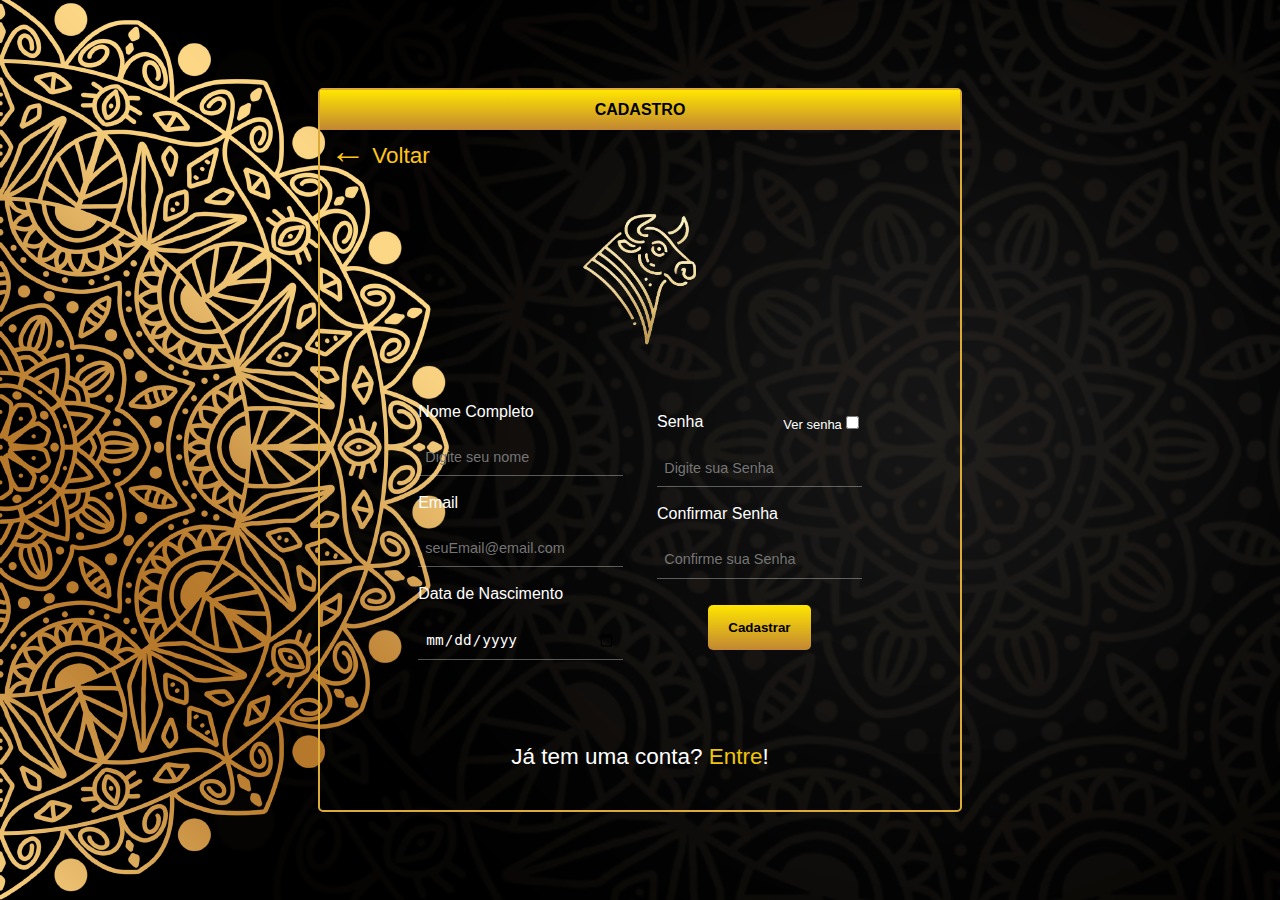
<file: Site/public/cadastro.html>
<!DOCTYPE html>
<html lang="en">

<head>
    <meta charset="UTF-8">
    <meta name="viewport" content="width=device-width, initial-scale=1.0">
    <title>Cadastre-se</title>

    <link rel="stylesheet" href="CSS/style.css">
    <link rel="shortcut icon" href="Images/touroLogo.png" type="image/x-icon">

    <script src="JS/login_cadastro.js"></script>
</head>

<body>
    <div class="backgroundLogin">

        <div class="containerCadastro">
            <div class="barraSuperior">CADASTRO</div>
            <p id="setaVoltar"><a href="index.html"><span style='font-size:36px;'>&#8592;</span> Voltar</a></p>

            <div class="Cadastro">
                <img src="Images/touroLogo.png" alt="">

                <div class="campoPai">
                    <div class="camposCadastro">

                        <label for="Email">Nome Completo</label>
                        <div class="form">
                            <input class="input" placeholder="Digite seu nome" required="" type="text" id="input_nome">
                            <span class="input-border"></span>
                        </div>

                        <label for="Email">Email</label>
                        <div class="form">
                            <input class="input" placeholder="seuEmail@email.com" required="" type="email"
                                id="input_email">
                            <span class="input-border"></span>
                        </div>

                        <label for="Email">Data de Nascimento</label>
                        <div class="form">
                            <input class="input" placeholder="seuEmail@email.com" required="" type="date"
                                id="input_dtNasc">
                            <span class="input-border"></span>
                        </div>


                    </div>
                    <div class="camposCadastro">

                        <div style="display: flex; flex-direction: row; justify-content: space-between; width: 100%; ">
                            <label for="Senha">Senha</label>
                            <div style="font-size: small;"> Ver senha<input type="checkbox" onclick="verSenha()"></div>
                        </div>
                        <div class="form">
                            <input class="input" placeholder="Digite sua Senha" required="" type="password"
                                id="input_senha">
                            <span class="input-border"></span>
                        </div>

                        <label for="Senha">Confirmar Senha</label>
                        <div class="form">
                            <input class="input" placeholder="Confirme sua Senha" required="" type="password"
                                id="input_confirmar_senha">
                            <span class="input-border"></span>
                        </div>

                        <button onclick="cadastro()">Cadastrar</button>
                    </div>
                </div>
                <div class="perguntaCadastro">
                    <span>Já tem uma conta? <a href="login.html" id="linkCadastro"> Entre</a>!</span>
                </div>
            </div>
        </div>
    </div>

</body>

</html>
</file>
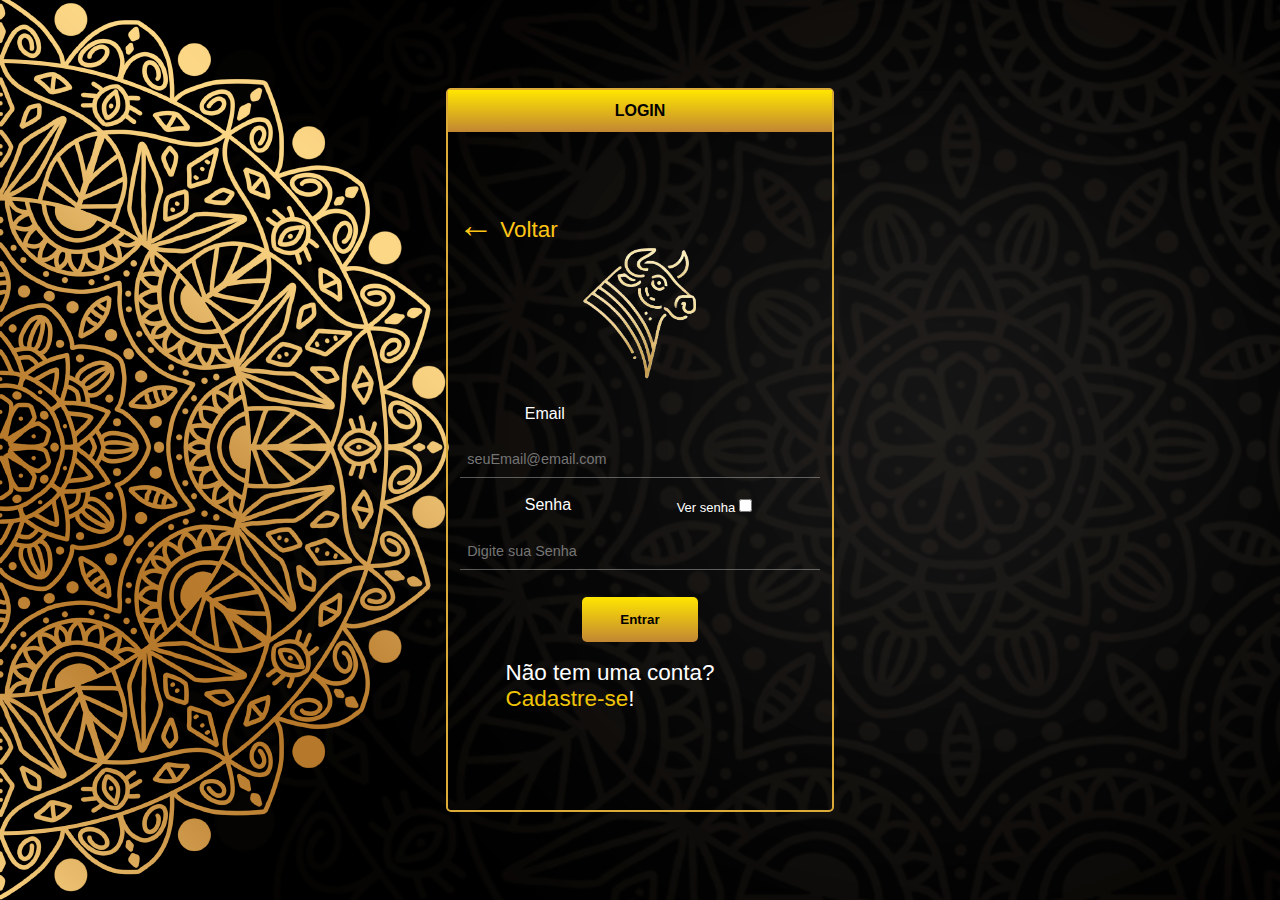
<file: Site/public/login.html>
<!DOCTYPE html>
<html lang="en">

<head>
    <meta charset="UTF-8">
    <meta name="viewport" content="width=device-width, initial-scale=1.0">
    <title>Login</title>

    <link rel="stylesheet" href="CSS/style.css">
    <link rel="shortcut icon" href="Images/touroLogo.png" type="image/x-icon">
    <script src="JS/login_cadastro.js"></script>
</head>

<body>
    <div class="backgroundLogin">

        <div class="containerLogin">
            <div class="barraSuperior">LOGIN</div>
            
            
            <div class="Login">
                <p id="setaVoltar"><a href="index.html"><span style='font-size:36px;'>&#8592;</span> Voltar</a></p>
                <img src="Images/touroLogo.png" alt="">

                <div class="camposLogin">

                    <label for="Email">Email</label>
                    <div class="form">
                        <input class="input" id="input_email" placeholder="seuEmail@email.com" required="" type="email">
                        <span class="input-border"></span>
                    </div>


                    <div style="display: flex; flex-direction: row; justify-content: space-between; width: 100%; ">
                        <label for="Senha">Senha</label>
                        <div style="font-size: small;"> Ver senha<input type="checkbox" onclick="verSenha()"></div>
                    </div>
                    <div class="form">
                        <input class="input" id="input_senha" placeholder="Digite sua Senha" required=""
                            type="password">
                        <span class="input-border"></span>
                    </div>

                    <button onclick="entrar()">Entrar</button>
                    <div class="perguntaCadastro">
                        <span>Não tem uma conta? <a href="cadastro.html" id="linkCadastro">Cadastre-se</a>!</span>
                    </div>
                </div>
            </div>
        </div>
    </div>

</body>

</html>
</file>
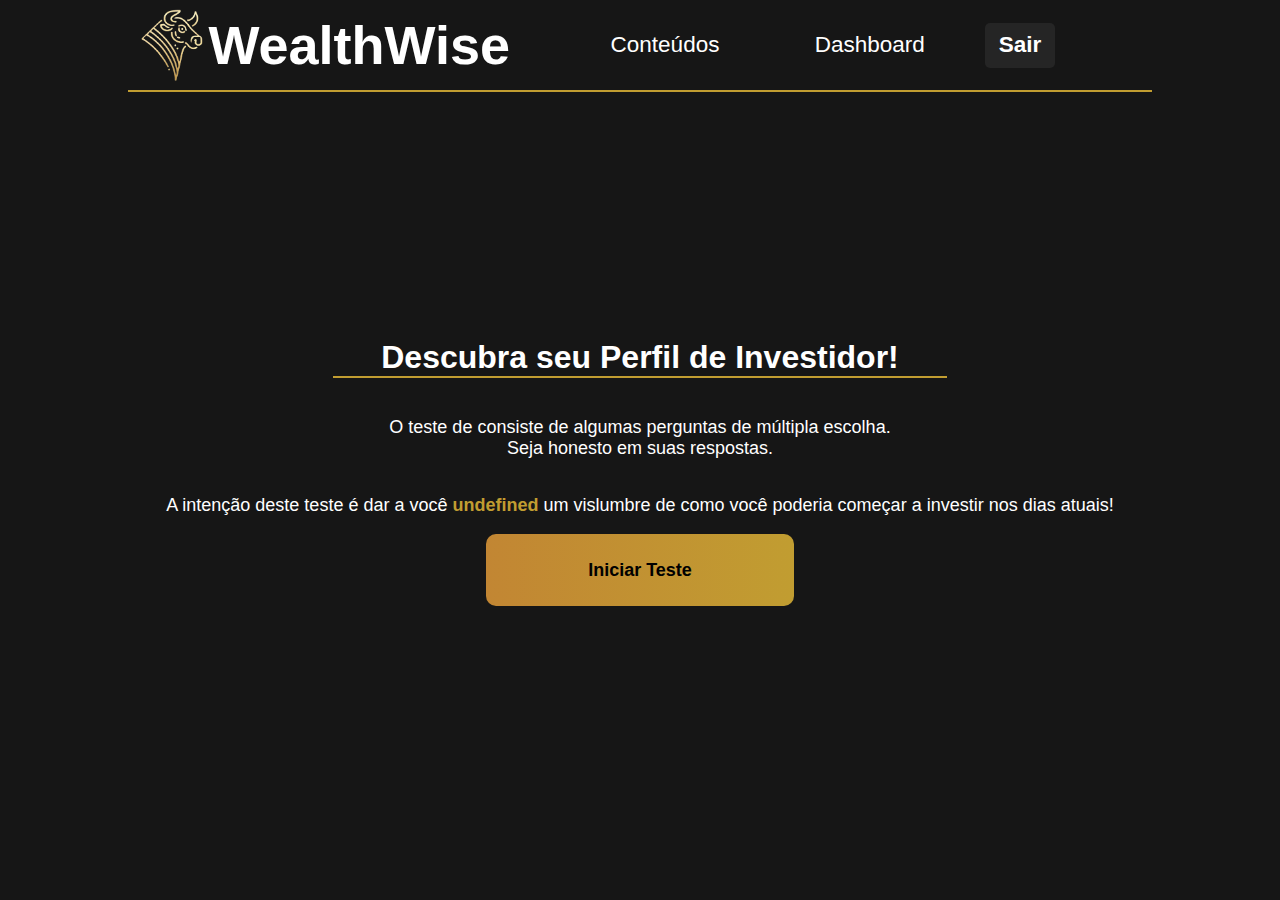
<file: Site/public/testePerfil.html>
<!DOCTYPE html>
<html lang="en">
<head>
    <meta charset="UTF-8">
    <meta name="viewport" content="width=device-width, initial-scale=1.0">
    <title>Teste de Perfil</title>

    <link rel="stylesheet" href="CSS/style.css">
    <link rel="shortcut icon" href="Images/touroLogo.png" type="image/x-icon">

    <script src="JS/testePerfil.js"></script>
    <script src="JS/login_cadastro.js"></script>
</head>
<body>
    <nav>
        <div class="logo">
            <img src="Images/touroLogo.png" alt="">
            <h1 class="Titulo"><a href="index.html">WealthWise</a></h1>
        </div>

        <ul>
            <li><a href="TelaInicial.html">Conteúdos</a></li>
            <li><a href="dashboard.html">Dashboard</a></li>
        </ul>

        <div class="navBotoes">
            <button id="botaoLogin" onclick="sair()">Sair</button>
        </div>
    </nav>

    <div class="bodyTestePerfil">

        <div class="div_testePerfil">
            <h1>Descubra seu Perfil de Investidor!</h1>
            <p>O teste de consiste de algumas perguntas de múltipla escolha. <br>
            Seja honesto em suas respostas.</p>
            <p>A intenção deste teste é dar a você <span id="b_usuario">usuario</span> um vislumbre de como você poderia começar a investir nos dias atuais!</p>
            <button id="botaoTestePerfil" onclick="trocarTela('iniciar')">Iniciar Teste</button>
        </div>

        <div class="div_questao1" style="display: none;">
            
            <h1>1° Qual sua prioridade ao investir?</h1>
            <button onclick="armazenarQuestão('conservador'); trocarTela('questao1')" class="opcoesTestePerfil">A) Segurança do Capital, mesmo que o retorno seja menor.</button>
            <button onclick="armazenarQuestão('moderado'); trocarTela('questao1')" class="opcoesTestePerfil">B) Equilíbrio entre segurança e retorno.</button> 
            <button onclick="armazenarQuestão('agressivo'); trocarTela('questao1')" class="opcoesTestePerfil">C) Segurança do Capital, mesmo que o retorno seja menor.</button>
        </div>

        <div class="div_questao2" style="display: none;">
            
            <h1>2° Como você reagiria a uma perda de 10% no valor de seus investimentos?
            </h1>
            <button onclick="armazenarQuestão('conservador'); trocarTela('questao2')" class="opcoesTestePerfil">A) Fico muito preocupado e prefiro reduzir os riscos..</button>
            <button onclick="armazenarQuestão('moderado'); trocarTela('questao2')" class="opcoesTestePerfil">B) Aceito como parte do processo, mas com cautela.</button> 
            <button onclick="armazenarQuestão('agressivo'); trocarTela('questao2')" class="opcoesTestePerfil">C) Vejo como uma oportunidade para investir mais.</button>
        </div>

        <div class="div_questao3" style="display: none;">
            
            <h1>3° Qual seria sua escolha ao investir R$ 10.000??</h1>
            <button onclick="armazenarQuestão('conservador'); trocarTela('questao3')" class="opcoesTestePerfil">A) Deixar tudo em uma aplicação de baixo risco, como poupança ou títulos públicos.</button>
            <button onclick="armazenarQuestão('moderado'); trocarTela('questao3')" class="opcoesTestePerfil">B) Diversificar entre opções seguras e moderadamente arriscadas.</button> 
            <button onclick="armazenarQuestão('agressivo'); trocarTela('questao3')" class="opcoesTestePerfil">C) Investir em ações ou alternativas de alto risco com maior potencial de ganho.</button>
        </div>

        <div class="div_questao4" style="display: none;">
            
            <h1>4° Qual a sua experiência com investimentos?</h1>
            <button onclick="armazenarQuestão('conservador'); trocarTela('questao4')" class="opcoesTestePerfil">A) Sou iniciante e prefiro opções fáceis de entender.</button>
            <button onclick="armazenarQuestão('moderado'); trocarTela('questao4')" class="opcoesTestePerfil">B) Tenho alguma experiência e gosto de explorar diferentes possibilidades.</button> 
            <button onclick="armazenarQuestão('agressivo'); trocarTela('questao4')" class="opcoesTestePerfil">C) Sou experiente e confortável com estratégias mais complexas.</button>
        </div>

        <div class="div_questao5" style="display: none;">
            
            <h1>5° Qual é o seu horizonte de tempo para atingir seus objetivos financeiros?</h1>
            <button onclick="armazenarQuestão('conservador'); trocarTela('questao5')" class="opcoesTestePerfil">A) Curto prazo (até 2 anos).</button>
            <button onclick="armazenarQuestão('moderado'); trocarTela('questao5')" class="opcoesTestePerfil">B) Médio prazo (2 a 5 anos).</button> 
            <button onclick="armazenarQuestão('agressivo'); trocarTela('questao5')" class="opcoesTestePerfil">C) Longo prazo (mais de 5 anos).</button>
        </div>


        <div class="div_resultadoTestePerfil" style="display: none; display: flex; flex-direction: column; justify-content: center; align-items: center;" >
            <span id="usuario" style="color: #c19d31; display: none;">usuario</span>

            <div id="div_implantar_resultado"> </div>            
        </div>
    </div>
</body>
</html>

<script>
    usuario.innerHTML = sessionStorage.NOME_USUARIO
    b_usuario.innerHTML = sessionStorage.NOME_USUARIO
</script>
</file>
<file: Site/public/CSS/style.css>
html {
    scroll-behavior: smooth;
}

body {
    margin: 0;
    background-color: rgba(0, 0, 0, 0.914);
    font-family: 'Segoe UI', Tahoma, Geneva, Verdana, sans-serif
}

nav {
    width: 80%;
    background-color: transparent;
    color: white;

    border-bottom: solid 2px;
    border-bottom-color: #c19d31;

    height: 10vh;

    display: flex;
    flex-direction: row;
    align-items: center;
    justify-content: space-evenly;

    justify-self: center;
}

nav ul {
    width: 40%;
    display: flex;
    flex-direction: row;
    justify-content: space-around;
}

nav ul li {
    list-style: none;
    font-size: 2.5vh;
}

nav ul li a:hover {
    cursor: pointer;
    transition: 200ms;
    color: #c19d31;
}

nav ul li a {
    color: white;
    list-style: none;
    text-decoration: none;
}

footer {
    width: 100%;
    height: 15vh;
    background-color: #232323;

    border-top: solid 2px #c19d31;

    display: flex;
    justify-content: center;
    align-items: center;
    color: white;
}

footer span {
    color: #c19d31;
}

.logo {
    display: flex;
    flex-direction: row;

    justify-content: space-between;
    align-items: center;

    font-size: 3vh;
    gap: 5px;
}

.logo a {
    text-decoration: none;
    color: white;
}

.logo img {
    width: 20%;
    height: 8vh;
}

.navBotoes {
    width: 15%;
    display: flex;
    flex-direction: row;

    justify-content: space-between;
    font-size: 2.5vh;
}

.navBotoes button {
    border-radius: 5px;
    width: 45%;
    height: 5vh;

    font-weight: bold;
    font-size: 100%;
    background-color: #c19d31;
    border: none;

    display: flex;
    justify-content: center;
    align-items: center;
}

.navBotoes a {
    text-decoration: none;
    width: 45%;
    height: 5vh;
    display: flex;
    justify-content: center;
    align-items: center;
    border-radius: 5px;
    font-size: 2vh;

    color: white;
}

.navBotoes #botaoLogin {
    background-color: #252525;
    color: white;
    font-weight: bold;
}

#botaoLogin:hover {
    background-color: #c19d31;
    color: black;
    cursor: pointer;
    transition: 300ms;
}

.navBotoes button:hover {
    cursor: pointer;

}


.titulo {
    font-size: xx-large;
}

.background {
    width: 100%;
    height: 80vh;
    background-image: linear-gradient(to top, rgb(0, 0, 0), rgba(0, 0, 0, 0)), url('../Images/background2.png');
    background-repeat: no-repeat;
    background-size: cover;
    background-position: center;
    border-bottom: solid 2px #c19d31;
    color: white;

    font-weight: bold;
    display: flex;
    flex-direction: column;
    align-items: center;
    justify-content: center;

    text-align: center;
}

.background h1 {
    margin-bottom: 0;
    width: 40%;
    font-size: 5vh;
}

.background h1 span {
    color: #f0bd25;
    text-shadow: 0px 0px 10px
}

.bodyTelaPrincipal {
    display: flex;
    flex-direction: column;

    justify-content: center;
    align-items: center;
}

.containerConteudo {
    margin-top: 5%;
    margin-bottom: 2%;
    width: 55%;
    color: white;
    justify-self: center;

    text-align: center;
    font-size: 3vh;
}

.containerConteudo span {
    font-size: 3.5vh;
}

.galeria{
    width: 100%;
}

.containerGaleria{
    display: flex;
    
    justify-content: space-around;
    
}
.containerGaleria img{
    width: 20%;
}

.imagensDinamicas {
    width: 80%;
    height: 70vh;

    display: flex;
    flex-direction: row;
    justify-content: space-around;
}


.imagensDinamicas #administracao_monetaria {
    width: 30%;
    height: 100%;
    border-radius: 10px;
    display: flex;
    justify-content: center;

    overflow: hidden;
    filter: grayscale(100%);
}

.imagensDinamicas #administracao_monetaria:hover {
    transition: 0.5s;
    filter: grayscale(0%);
    transform: scale(1.05);
    cursor: pointer;
}

.imagensDinamicas #administracao_monetaria img {
    width: 100vh;
}

.imagensDinamicas #investimentos {
    width: 30%;
    height: 100%;
    display: flex;
    border-radius: 10px;

    justify-content: center;

    overflow: hidden;
    filter: grayscale(100%);
}

.imagensDinamicas #investimentos:hover {
    transition: 0.5s;
    filter: grayscale(0%);
    transform: scale(1.05);
    cursor: pointer;
}

.imagensDinamicas #investimentos img {
    width: 100vh;
    z-index: -1;
}

.imagensDinamicas #controle_de_dividas {
    width: 30%;
    height: 100%;
    border-radius: 10px;


    display: flex;
    justify-content: center;

    overflow: hidden;
    filter: grayscale(100%);
}

.imagensDinamicas #controle_de_dividas:hover {
    transition: 0.5s;
    filter: grayscale(0%);
    transform: scale(1.05);
    cursor: pointer;
}

.imagensDinamicas #controle_de_dividas img {
    width: 125vh;
}

.overlay {
    position: absolute;
    bottom: 0;
    width: 100%;
    height: 50%;
    background-image: linear-gradient(to top, black, #000000d4, #00000075, #00000000);
    color: white;
    display: flex;
    flex-direction: column;
    align-items: center;
    justify-content: center;
    text-align: center;
    opacity: 0;
    transition: opacity 0.3s ease;
    padding: 10px;
    box-sizing: border-box;

    font-size: 2.5vh;
}

.overlay span {
    font-size: 2vh;
}

.imagensDinamicas #controle_de_dividas:hover .overlay {
    opacity: 1;
}

.imagensDinamicas #investimentos:hover .overlay {
    opacity: 1;
}

.imagensDinamicas #administracao_monetaria:hover .overlay {
    opacity: 1;
}

.backgroundLogin {
    width: 100%;
    height: 100vh;
    background-image: url(../Images/goldenMandala.png);
    background-repeat: no-repeat;
    background-size: cover;

    display: flex;
    flex-direction: row;
    justify-content: center;
    align-items: center;
}

.backgroundLogin img {
    width: 30%;
    /* margin-bottom: 5%; */
}

.Login {
    width: 100%;
    height: 100%;
    display: flex;
    flex-direction: column;
    justify-content: center;
    align-items: center;
}

.containerLogin {
    display: flex;
    flex-direction: column;
    width: 30%;
    height: 80vh;

    border: solid rgb(219, 170, 55)2px;
    border-radius: 5px;

    color: white;
    align-items: center;
}

.barraSuperior {
    width: 100%;
    height: 5vh;

    background: linear-gradient(to top, #c28633, rgb(255, 230, 0));

    position: relative;
    display: flex;

    justify-content: center;
    align-items: center;

    color: black;

    font-weight: bold;
}

.camposLogin {
    width: 60%;
    height: 40vh;
    display: flex;
    flex-direction: column;

    justify-content: center;
    align-items: center;
    gap: 2vh;
}

.camposLogin label {
    display: flex;
    align-self: flex-start;
}


.form {
    --width-of-input: 40vh;
    --border-height: 1px;
    --border-before-color: #dddddd63;
    --border-after-color: #c19d31;
    --input-hovered-color: #d4ae151f;
    position: relative;
    width: var(--width-of-input);
}

/* styling of Input */
.input {
    color: #fff;
    font-size: 0.9rem;
    background-color: transparent;
    width: 100%;
    box-sizing: border-box;
    padding-inline: 0.5em;
    padding-block: 0.7em;
    border: none;
    border-bottom: var(--border-height) solid var(--border-before-color);
}

.input-border {
    position: absolute;
    background: var(--border-after-color);
    width: 0%;
    height: 2px;
    bottom: 0;
    left: 0;
    transition: 0.3s;
}

input:hover {
    background: var(--input-hovered-color);
}

input:focus {
    outline: none;
}

input:focus~.input-border {
    width: 100%;
}

.camposLogin button {
    width: 50%;
    height: 5vh;

    background: linear-gradient(to top, #c28633, rgb(255, 230, 0));

    border-radius: 5px;
    border: none;

    justify-self: center;
    align-self: center;

    margin-top: 4%;

    font-weight: bold;
}

.camposLogin button:hover {
    filter: brightness(80%);
    transition: 0.3s;
}

#linkCadastro {
    text-decoration: none;
    color: rgb(240, 197, 7);
}

#linkCadastro:hover {
    color: #c19d31;
    transition: 0.2s;
}


#setaVoltar {
    align-self: flex-start;
    margin: 0 0 0 10px;
    font-size: 2.5vh;

}

#setaVoltar a {
    text-decoration: none;
    color: #ffc516;
}

#setaVoltar:hover {
    filter: brightness(80%);
    transition: 0.3s;
}

.perguntaCadastro {
    width: 21vw;
    font-size: 2.5vh;
    justify-self: center;

    display: flex;
    justify-content: center;
}

.containerCadastro {
    display: flex;
    flex-direction: column;
    width: 50%;
    height: 80vh;

    border: solid rgb(219, 170, 55)2px;
    border-radius: 5px;

    color: white;
    align-items: center;
}

.containerCadastro img {
    width: 18%;
    margin: 0;
}

.campoPai .camposCadastro {
    width: 40%;
    display: flex;
    flex-direction: column;

    justify-content: center;
    align-items: center;
    gap: 2vh;

    margin-bottom: 5%;
}

.camposCadastro label {
    display: flex;
    flex-direction: row;
    /* justify-self: flex-start; */
    align-self: flex-start;
}

.camposCadastro button {
    width: 50%;
    height: 5vh;

    background: linear-gradient(to top, #c28633, rgb(255, 230, 0));

    border-radius: 5px;
    border: none;

    justify-self: center;
    align-self: center;

    margin-top: 4%;

    font-weight: bold;
}

.camposCadastro button:hover {
    filter: brightness(80%);
}

.containerCadastro .form {
    width: 100%;
}

.Cadastro {
    width: 100%;
    height: 100%;
    display: flex;
    flex-direction: column;
    justify-content: space-evenly;
    align-items: center;
}

.campoPai {
    height: 50%;
    display: flex;
    width: 80%;
    justify-content: space-evenly;
    align-items: center;
}

.sobreMim {
    width: 80%;
    color: white;
    margin-top: 10%;
    display: flex;
    flex-direction: row;

    justify-content: space-around;
}

.conteudoSobreMim {
    width: 40%;
}

.conteudoSobreMim h1 {
    color: #f0bd25;
}

.imagemPerfil {
    width: 40%;
    height: 85vh;
    border: solid 2px #c19d31;

    background-image: url('../Images/fotoPessoal.jpeg');
    background-repeat: no-repeat;
    background-size: cover;
    box-shadow: 0px 0px 5px 2px #c28633;
}

.missao {
    width: 70%;
    margin-top: 5%;
    color: white;

    margin-bottom: 5%;

    display: flex;
    flex-direction: column;
    justify-content: center;
    align-items: center;
    text-align: center;
}

.missao h1 {
    color: #c19d31;
}

.bodyPrincipal {
    width: 80%;
    height: 85vh;
    display: flex;
    flex-direction: column;
    justify-content: center;
    align-items: center;
    color: white;

    justify-self: center;
}

.bodyPrincipal h1 {
    border-bottom: solid 1px #c19d31;
}

.conteudosDidaticos {
    margin-top: 5%;
    width: 70%;
    height: auto;
    color: white;
    display: flex;
    justify-content: center;
    align-items: center;

    justify-self: center;
}

.conteudosDidaticos h1 {
    border-bottom: solid 1px #c19d31;
}

.containerPilares {
    width: 100%;
    height: 8vh;
    background-color: #302f2f;
    display: flex;
    flex-direction: column;
    align-items: center;
    padding: 10px;

    border-radius: 10px;
    border: solid 1px;
}

.barraSuperiorPilares {
    display: flex;
    flex-direction: row;
    width: 100%;
    justify-content: space-between;
    align-self: start;
}

.barraSuperiorPilares img {
    width: 24px;
    height: 24px;
    transform: rotate(90deg);

    align-self: center;
}

.bodyDash {
    width: 80%;
    height: 100%;
    color: white;
    display: flex;
    flex-direction: column;

    justify-self: center;

    padding: 10px;
}

.conteudo {
    width: 100%;
    height: 100%;
    margin-top: 3%;
    display: flex;
    flex-direction: row;

    justify-content: space-between;
}

.kpiInvestidor {
    width: 100%;
    height: 15vh;
    box-shadow: 0px 0px 5px 2px #c28633;
    display: flex;
    flex-direction: column;
    align-items: center;

    border-radius: 10px;

    background-color: black;
}

.barraSuperiorDash {
    color: black;
    font-weight: bold;
    height: 5vh;
    width: 100%;
    display: flex;
    flex-direction: column;
    align-items: center;
    justify-content: center;

    justify-self: flex-start;

    background: linear-gradient(to bottom, #c19d31, #c28633);

    border-radius: 10px 10px 0 0;
}

.conteudoKPI {
    height: 100%;
    width: 100%;

    display: flex;
    align-items: center;
    justify-content: center;
    font-weight: bold;
    font-size: larger;
}

.grafico {
    width: 100%;
    height: 100%;
    margin-top: 7%;
    border-radius: 10px;

    background-color: black;
    box-shadow: 0px 0px 5px 2px #c28633;

}

.conteudoGrafico {
    width: 100%;
    height: 100%;
}

#chartPizza {
    height: 40vh;
}

.cofrinhoContainer {
    width: 30%;
    text-align: center;
    font-family: Arial, sans-serif;
    background-color: black;

    display: flex;
    flex-direction: column;
    align-items: center;

    border-radius: 10px;
    box-shadow: 0px 0px 5px 2px #c28633;
}


.progress-bar {
    width: 100%;
    background-color: #2a2929;

    border: double #c19d31 1px;
    border-radius: 20px;
    overflow: hidden;
    height: 30px;
    margin: 10px 0;
    position: relative;
}

.progress-bar-inner {
    height: 100%;
    background-color: #4CAF50;
    width: 0%;
    /* Atualizado dinamicamente */
    border-radius: 20px;
    transition: width 0.5s ease-in-out;
}

.progress-text {
    margin-top: 10px;
    font-size: 18px;
}

#input_valor {
    background-color: #2a2929;
    color: white;
}

.criarCofre {
    width: 100%;
    height: 100%;
    display: flex;
    flex-direction: column;
    align-items: center;
}

.criarCofre img {
    width: 60%;
}

.criarCofre button {
    background-color: #c19d31;
    border-radius: 10px;
    border-style: none;

    width: 60%;
    height: 10%;
    font-weight: bold;
}

.criarCofre input {
    background-color: #302f2f;
    border: solid 1px #c19d31;
    color: white;
    border-radius: 10px;

    text-align: center;

    height: 5%;
    width: 40%;
}

.criarCofre button:hover {
    cursor: pointer;
    opacity: 0.8;
    transition: 0.2s;
}

.conteudoCofre {
    width: 80%;
    display: flex;
    flex-direction: column;
    align-items: center;
    justify-content: center;
}

.botoesCofrinho {
    width: 100%;
    display: flex;
    flex-direction: row;
    justify-content: center;
    gap: 20px;
    margin-top: 3%
}

.cofrinhoContainer button {
    height: 4vh;

    border-radius: 5px;

    background-color: #c19d31;
    font-weight: bold;

    border: none;
}

.cofrinhoContainer button:hover {
    opacity: 0.8;
}

.bodyTestePerfil {
    width: 80%;
    height: 80vh;

    display: flex;
    flex-direction: column;
    justify-content: center;
    align-items: center;

    color: white;

    justify-self: center;

    padding: 10px;
}

.div_testePerfil h1{
    text-align: center;
}
.div_testePerfil p {
    text-align: center;
    font-size: large;
}

.div_testePerfil span {
    color: #c19d31;
    font-weight: bold;
}

.div_testePerfil #botaoTestePerfil {
    width: 30%;
    height: 8vh;

    font-weight: bold;
    font-size: large;

    background: linear-gradient(to left, #c19d31, #c28633);

    border: none;
    border-radius: 10px;
}

.div_testePerfil #botaoTestePerfil:hover {
    opacity: 0.8;
    transition: 0.3s;
}

.div_testePerfil h1 {
    width: 60%;
    border-bottom: solid 2px #c19d31;

    text-align: center;
}

.div_testePerfil {
    width: 100%;
    height: 100%;

    display: flex;
    flex-direction: column;

    justify-content: center;
    align-items: center;

    align-items: center;
}

.div_questao1 {
    margin: auto;
    display: flex;
    flex-direction: column;

    justify-content: center;
    align-items: center;

    width: 100%;
    height: 50vh;

    gap: 20px;
}

.div_questao1 h1{
    text-align: center;
}

.div_questao2 {
    margin: auto;
    display: flex;
    flex-direction: column;

    justify-content: center;
    align-items: center;

    width: 100%;
    height: 50vh;

    gap: 20px;
}
.div_questao2 h1{
    text-align: center;
}

.div_questao3 {
    margin: auto;
    display: flex;
    flex-direction: column;

    justify-content: center;
    align-items: center;

    width: 100%;
    height: 50vh;

    gap: 20px;
}

.div_questao3 h1{
    text-align: center;
}
.div_questao4 {
    margin: auto;
    display: flex;
    flex-direction: column;

    justify-content: center;
    align-items: center;

    width: 100%;
    height: 50vh;

    gap: 20px;
}


.div_questao4 h1{
    text-align: center;
}
.div_questao5 {
    margin: auto;
    display: flex;
    flex-direction: column;

    justify-content: center;
    align-items: center;

    width: 100%;
    height: 50vh;

    gap: 20px;
}

.div_questao5 h1{
    text-align: center;
}
.opcoesTestePerfil {
    width: 60%;
    height: 8vh;
    border-radius: 10px;
    background: linear-gradient(to left, #c19d31, #c28633);

    font-weight: bold;
}

.opcoesTestePerfil:hover {
    opacity: 0.8;
}

.div_resultadoTestePerfil {
    display: flex;
    flex-direction: column;


    width: 60%;
}

.div_resultadoTestePerfil #tituloTestePerfil {
    margin: 0;
}

#div_implantar_resultado {
    display: flex;
    flex-direction: column;

    align-items: center;
}

#h1Conservador {
    margin-bottom: 0;
    width: 60%;
    text-align: center;

    color: #12ebe0;
}

#div_implantar_resultado p {
    text-align: center;
}

#imgConservador {
    width: 20vw;
    border-radius: 20px;
    box-shadow: 0px 0px 5px 2px #12ebe0;
}

#botaoVoltar{

    display: flex;
    justify-content: center;
    align-items: center;
    margin-top: 3%;
    background-color: #c19d31;
    width: 8vw;
    height: 4vh;
    text-align: center;

    border: solid 1px rgb(255, 179, 0);

    text-decoration: none;
    color: black;
    font-weight: bold;

    border-radius: 10px;
}

#botaoVoltar:hover{
    opacity: 0.8;
    transition: 0.2s;
}

#h1Moderado {
    margin-bottom: 0;
    width: 60%;
    text-align: center;

    color: #c19d31;
}

#imgModerado{
    width: 20vw;
    border-radius: 20px;
    box-shadow: 0px 0px 5px 2px #c19d31;
}

#h1Agressivo{
    margin-bottom: 0;
    width: 60%;
    text-align: center;

    color: #a80707;
}
#imgAgressivo{
    width: 20vw;
    border-radius: 20px;
    box-shadow: 0px 0px 5px 2px #e62323;
}
</file>
